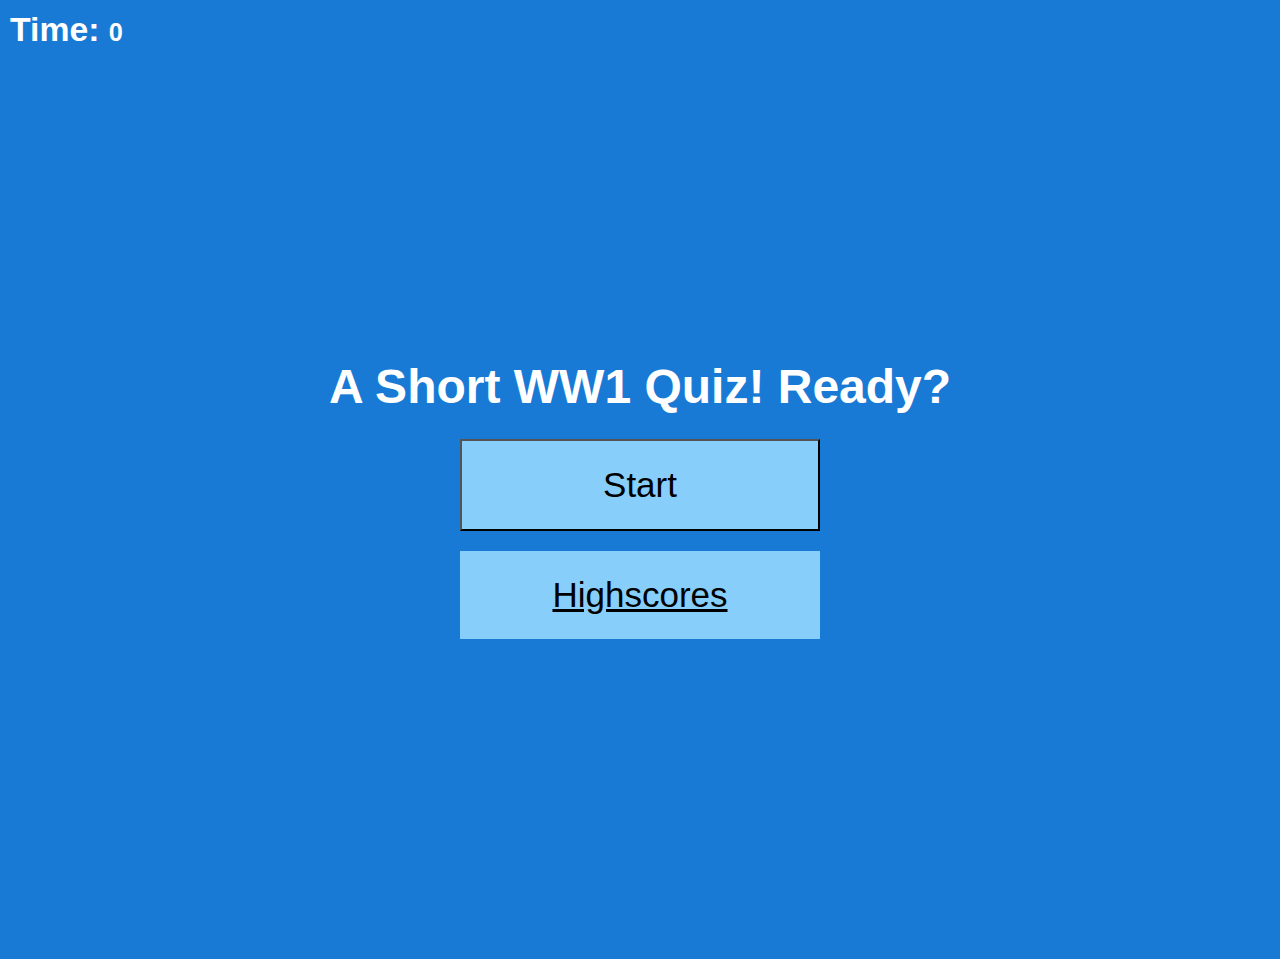
<file: index.html>
<!DOCTYPE html>
<html lang="en">

<head>
  <meta charset="UTF-8">
  <meta http-equiv="X-UA-Compatible" content="IE=edge">
  <meta name="viewport" content="width=device-width, initial-scale=1.0">
  <title>WW1 Quiz</title>
  <link rel="stylesheet" href="./assets/css/style.css" />
</head>

<body>
  <!-- timer -->
  <div id="top-container">
    <div id="timer">
      <h3>Time: <span id="time">0</span></h3>
    </div>
  </div>
  <!-- home screen -->
  <div class="container">
    <div id="home" class="flex-column flex-center">
      <h1> A Short WW1 Quiz! Ready?</h1>
      <button id='start' class="btn">Start</button>
      <a href="./highscores.html" class="btn">Highscores</a>

    </div>

    <!-- questions -->
    <div id="questions" class="hide">
      <h2 id="question-title"></h2>
      <div id="choices" class="choices"></div>
    </div>

    <!-- results screen -->
    <div id="results" class="hide">
      <h2>Finished!</h2>
      <p>Your score is: <span id="final-score"></span>
      </p>
      <p>
        Enter your initials: <input type="text" id="initials" />
        <button id="submit">Submit</button>
      </p>
    </div>

    <!-- answer feedback -->
    <div id="feedback" class="feedback hide"></div>

  </div>

  <script src="./assets/js/script.js"></script>
</body>

</html>
</file>
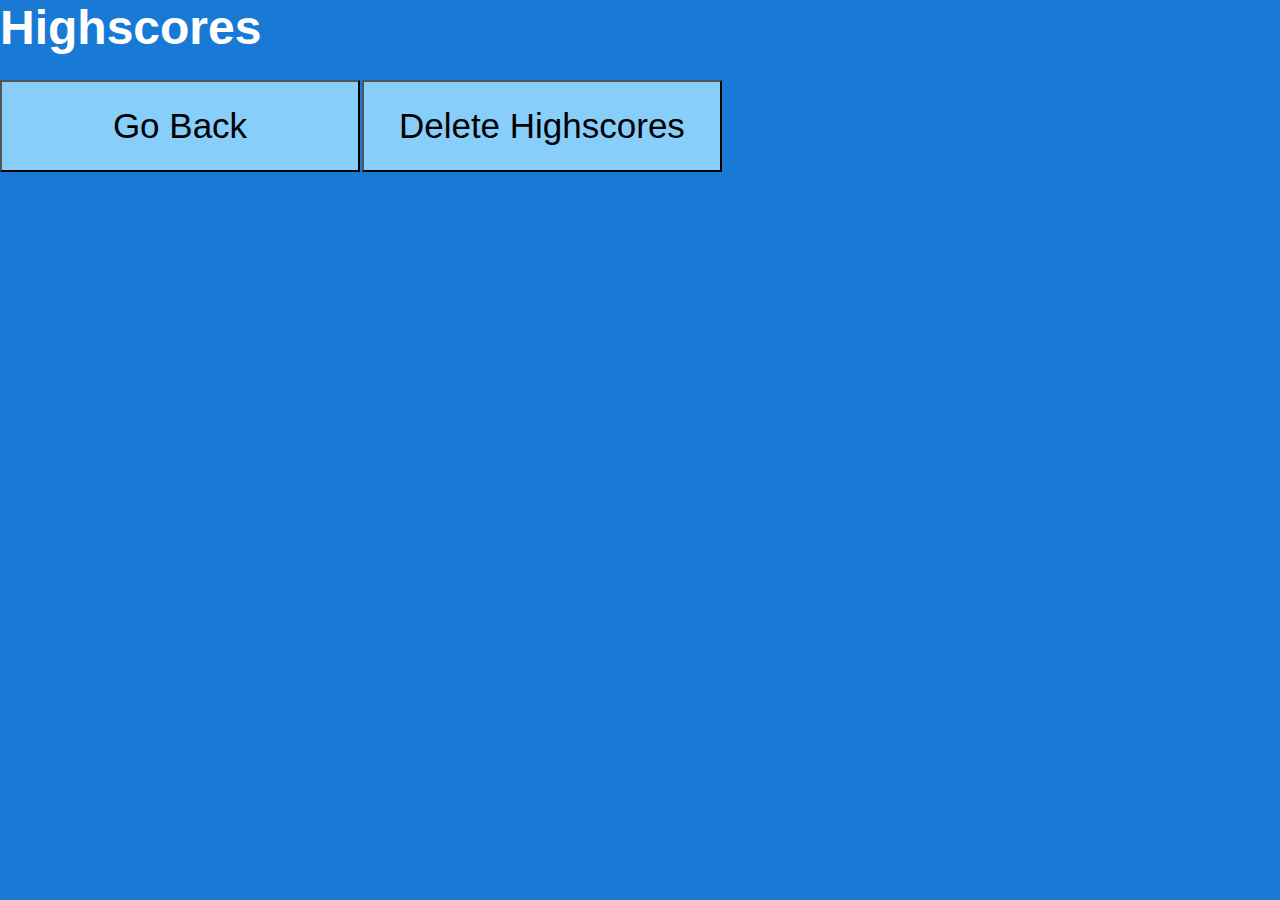
<file: highscores.html>
<!DOCTYPE html>
<html lang="en">
<head>
  <meta charset="UTF-8">
  <meta http-equiv="X-UA-Compatible" content="IE=edge">
  <meta name="viewport" content="width=device-width, initial-scale=1.0">
  <title>WW1 Quiz</title>
  <link rel="stylesheet" href="./assets/css/style.css">
</head>
<body>
    <div id="highscores-container">
            <h1>Highscores</h1>
            <ol id="highscores"></ol>
      
            <a href="index.html"><button class="btn">Go Back</button></a>
            <button id="delete" class="btn">Delete Highscores</button>

    </div>
    <script src="./assets/js/highscores.js"></script>
</body>
</html>
</file>
<file: assets/css/style.css>
:root {
    background-color: rgb(25, 122, 213);
}

* {
    box-sizing: border-box;
    margin: 0;
    padding: 0;
    font-size: 75%;
    font-family: 'Gill Sans', 'Gill Sans MT', Calibri, 'Trebuchet MS', sans-serif;
}

h1{
    font-size: 4rem;
    color: white;
    margin-bottom: 25px;
}

h2{
    color: white;
    font-size: 4rem;
    margin-bottom: 20px;
}

.container {
    width: 100vw;
    height: 100vh;
    display: flex;
    justify-content: center;
    align-items: center;
    max-width: 80rem;
    margin: 0 auto;
    padding: 2rem;
}

.flex-column {
    display: flex;
    flex-direction: column;
}

.flex-center {
    justify-content: center;
    align-items: center;
}

.justify-center {
justify-content: center;
}

.text-center {
    text-align: center;
}

.feedback {
    color: white;
    font-size: 30px;
}

.btn{
    font-size: 35px;
    padding: 2rem 0;
    width: 30rem;
    text-align: center;
    margin-bottom: 20px;
    color: black;
    background: lightskyblue;
}

.btn:hover {
    box-shadow: 10px 5px 5px blue;
    transform: scale(1.1);
}

.btn[disabled]:hover {
    cursor: not-allowed;
    box-shadow: none;
    transform: none;
}

#top-container{
    display: flex;
    align-items: right;
    margin: 10px;
    color: white;
    font-size: 5rem;
    
}

.hide {
    display:none;
}

.choices {
    font-size: 30px;
    padding: 10px;    
}

p {
    color: white;
    font-size: 30px;
}

ol {
    color: white;
    font-size: 30px;
}
</file>
